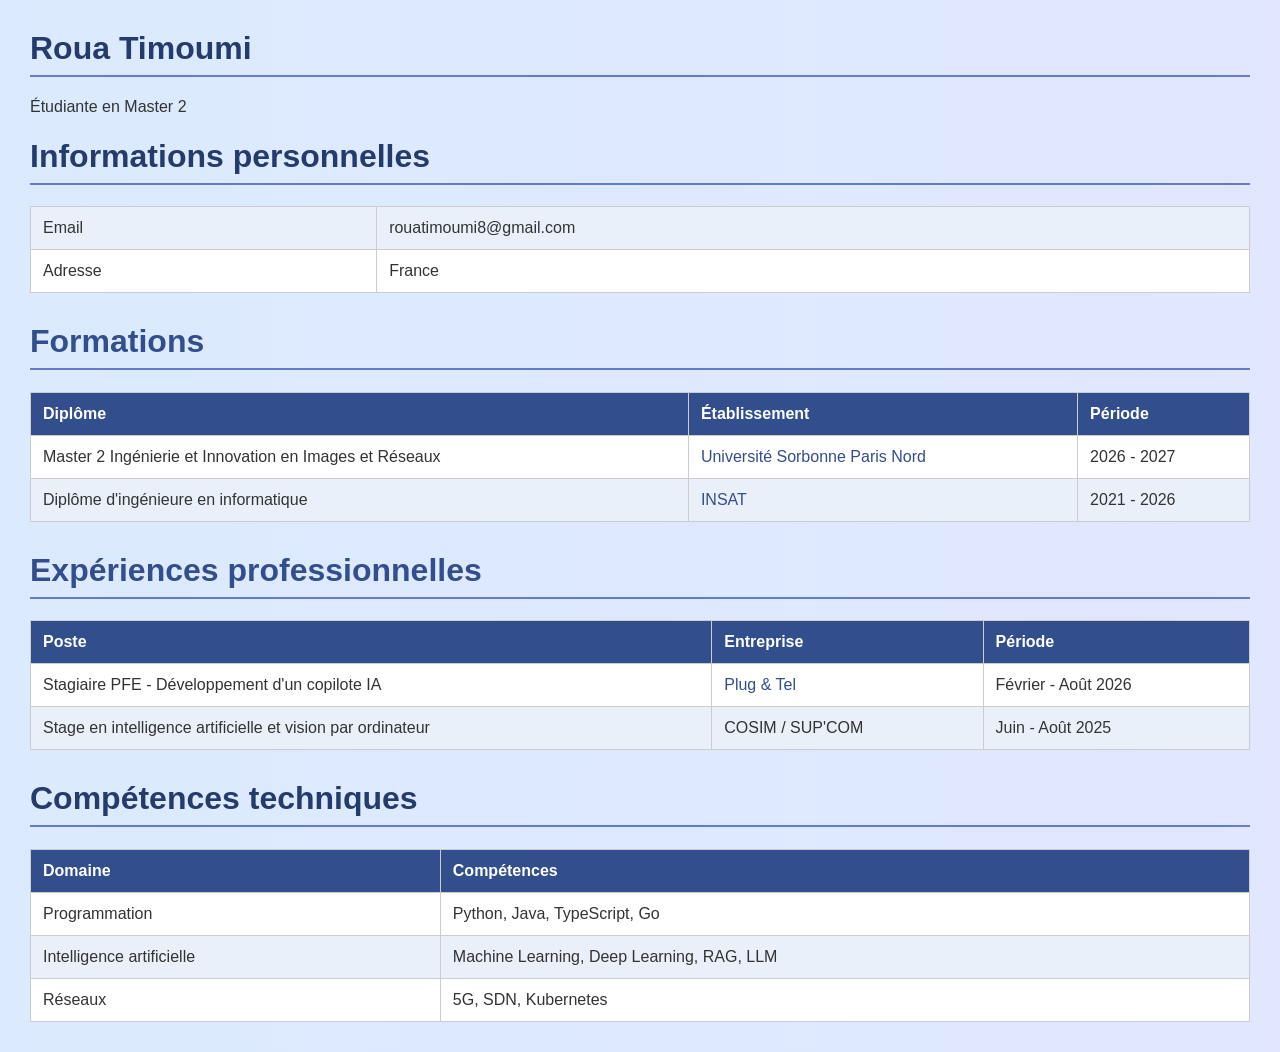
<file: tp1/index.html>
<!DOCTYPE html>
<html lang="fr">

<head>
    <meta charset="UTF-8">
    <title>Mon CV</title>
    <link rel="stylesheet" href="cv.css">
</head>

<body>

    <h1>Roua Timoumi</h1>

    <p>Étudiante en Master 2</p>

    <!-- Informations personnelles -->
    <h1>Informations personnelles</h1>

    <table width="100%" border="1">
        <tr>
            <td>Email</td>
            <td>rouatimoumi8@gmail.com</td>
        </tr>
        <tr>
            <td>Adresse</td>
            <td>France</td>
        </tr>
    </table>

    <!-- Formations -->
    <h1>
        <a href="formations.html">Formations</a>
    </h1>

    <table width="100%" border="1">
        <tr>
            <th>Diplôme</th>
            <th>Établissement</th>
            <th>Période</th>
        </tr>
        <tr>
            <td>Master 2 Ingénierie et Innovation en Images et Réseaux</td>
            <td>
                <a href="https://www.univ-spn.fr/" target="_blank">
                    Université Sorbonne Paris Nord
                </a>
            </td>
            <td>2026 - 2027</td>
        </tr>
        <tr>
            <td>Diplôme d'ingénieure en informatique</td>
            <td>
                <a href="https://www.insat.rnu.tn/" target="_blank">
                    INSAT
                </a>
            </td>
            <td>2021 - 2026</td>
        </tr>
    </table>

    <!-- Expériences professionnelles -->
    <h1>
        <a href="experiences.html">Expériences professionnelles</a>
    </h1>

    <table width="100%" border="1">
        <tr>
            <th>Poste</th>
            <th>Entreprise</th>
            <th>Période</th>
        </tr>
        <tr>
            <td>Stagiaire PFE - Développement d'un copilote IA</td>
            <td>
                <a href="https://www.plugandtel.com/" target="_blank">
                    Plug & Tel
                </a>
            </td>
            <td>Février - Août 2026</td>
        </tr>
        <tr>
            <td>Stage en intelligence artificielle et vision par ordinateur</td>
            <td>COSIM / SUP'COM</td>
            <td>Juin - Août 2025</td>
        </tr>
    </table>

    <!-- Compétences -->
    <h1>Compétences techniques</h1>

    <table width="100%" border="1">
        <tr>
            <th>Domaine</th>
            <th>Compétences</th>
        </tr>
        <tr>
            <td>Programmation</td>
            <td>Python, Java, TypeScript, Go</td>
        </tr>
        <tr>
            <td>Intelligence artificielle</td>
            <td>Machine Learning, Deep Learning, RAG, LLM</td>
        </tr>
        <tr>
            <td>Réseaux</td>
            <td>5G, SDN, Kubernetes</td>
        </tr>
    </table>

</body>
</html>
</file>
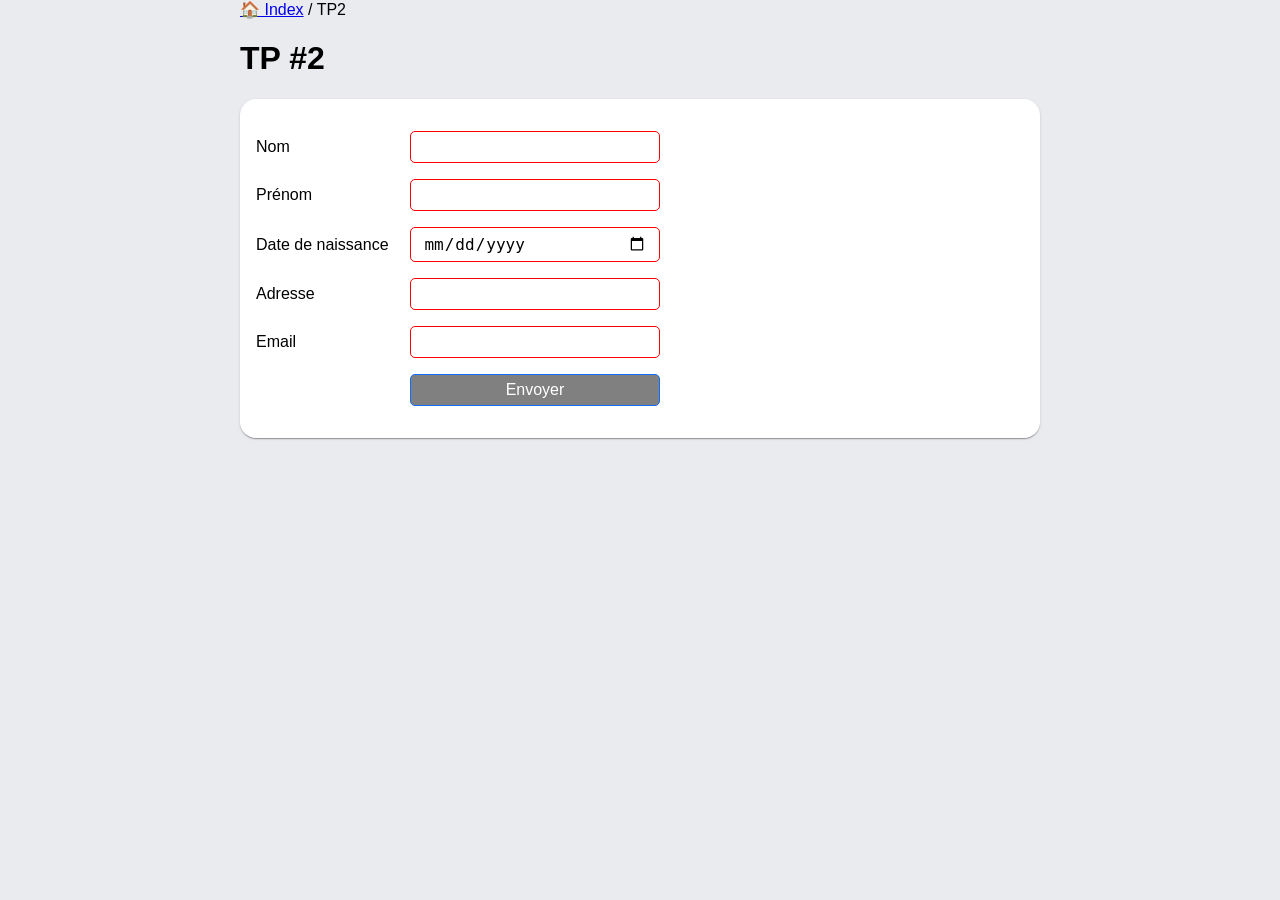
<file: tp2/index.html>
<!DOCTYPE html>
<html>

<head>
  <meta charset="utf-8" />
  <meta http-equiv="x-ua-compatible" content="ie=edge" />
  <title>TP2</title>
  <meta name="description" content="" />
  <meta name="viewport" content="width=device-width, initial-scale=1" />

  <link rel="apple-touch-icon" href="apple-touch-icon.png" />
  <!-- Place favicon.ico in the root directory -->

  <style>
    body {
      background-color: #e9ebee;
      font-family: system, -apple-system, ".SFNSText-Regular", "San Francisco",
        "Roboto", "Segoe UI", "Helvetica Neue", "Lucida Grande", sans-serif;
      font-size: 16px;
      margin: 0 auto;
      max-width: 800px;
    }
  </style>

  <!-- Feuille de style du TP2 -->
  <link rel="stylesheet" href="style.css" />
</head>

<body>
  <nav>
    <a href="..">🏠 Index</a> / TP2
  </nav>

  <h1>TP #2</h1>

  <form action="action.html" method="get">
    <p>
      <label for="name">Nom</label>
      <input type="text" id="name" name="name" minlength="2" maxlength="20" required />
      <span class="icon-ok">✔</span>
    </p>

    <p>
      <label for="firstname">Prénom</label>
      <input type="text" id="firstname" name="firstname" minlength="2" maxlength="20" required />
      <span class="icon-ok">✔</span>
    </p>

    <p>
      <label for="birthday">Date de naissance</label>
      <input type="date" id="birthday" name="birthday" required />
      <span class="icon-ok">✔</span>
    </p>

    <p>
      <label for="address">Adresse</label>
      <input type="text" id="address" name="address" minlength="5" maxlength="50" required />
      <span class="icon-ok">✔</span>
    </p>

    <p>
      <label for="email">Email</label>
      <input type="email" id="email" name="email" minlength="5" maxlength="30" required />
      <span class="icon-ok">✔</span>
    </p>

    <p class="form-actions">
      <input type="submit" value="Envoyer" class="btn-primary" />
    </p>
  </form>
</body>

</html>
</file>
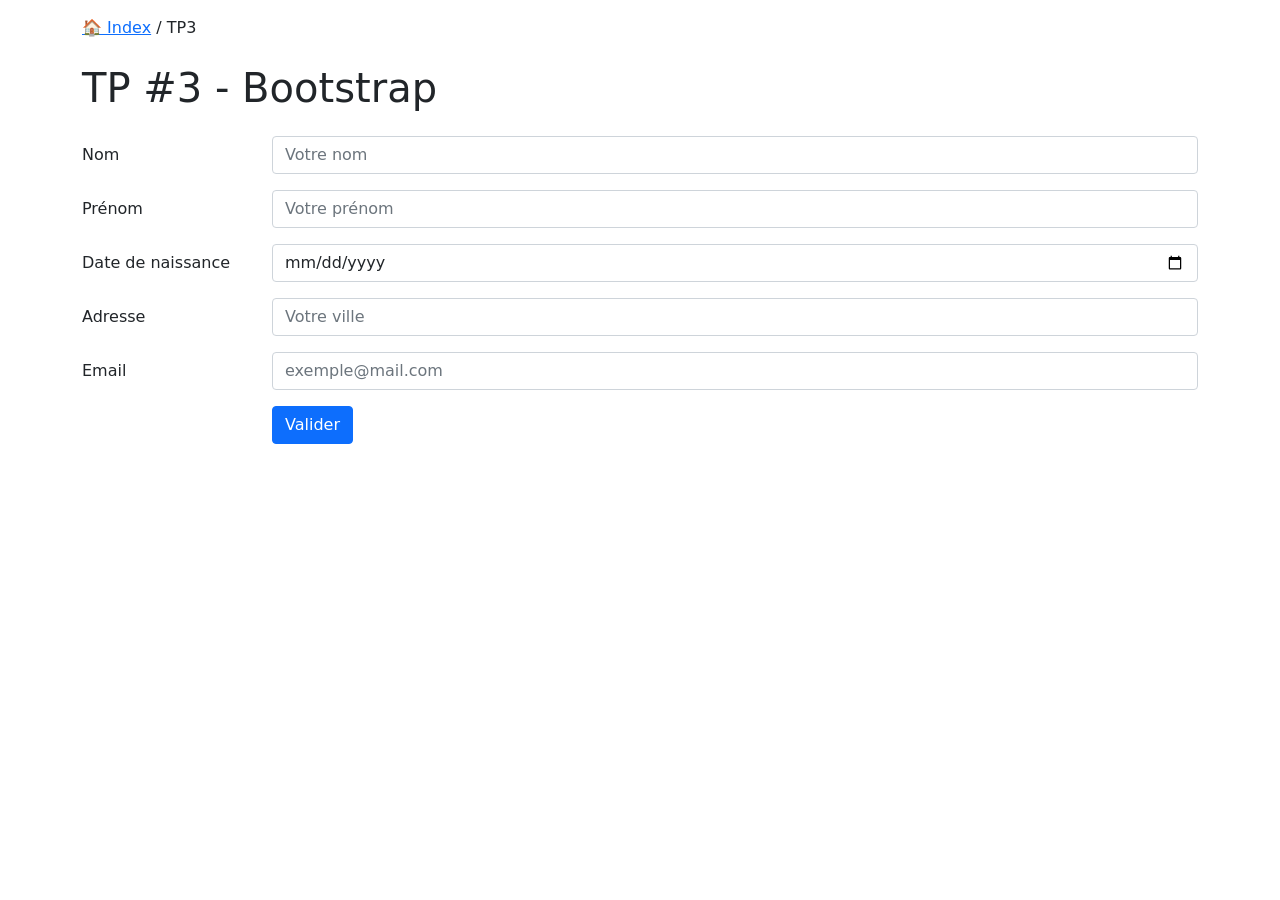
<file: tp3/index.html>
<!DOCTYPE html>
<html lang="fr">

<head>
  <meta charset="utf-8" />
  <title>TP3 - Bootstrap</title>
  <meta name="viewport" content="width=device-width, initial-scale=1" />

  <!-- CSS bootstrap -->
  <link rel="stylesheet" href="css/bootstrap.css" />

  <!-- librairie Javascript de bootstrap (modal, collapse...) -->
  <script src="js/bootstrap.bundle.js"></script>

  <!-- notre script de validation -->
  <script src="js/form-validation.js"></script>
</head>

<body>
  <div class="container">

    <nav class="mt-3">
      <a href="..">🏠 Index</a> / TP3
    </nav>

    <h1 class="my-4">TP #3 - Bootstrap</h1>

    <form>
      <!-- Nom -->
      <div class="row mb-3">
        <label for="name" class="col-sm-2 col-form-label">Nom</label>
        <div class="col-sm-10">
          <input type="text" class="form-control" id="name" name="name" placeholder="Votre nom" />
        </div>
      </div>

      <!-- Prénom -->
      <div class="row mb-3">
        <label for="firstname" class="col-sm-2 col-form-label">Prénom</label>
        <div class="col-sm-10">
          <input type="text" class="form-control" id="firstname" name="firstname" placeholder="Votre prénom" />
        </div>
      </div>

      <!-- Date de naissance -->
      <div class="row mb-3">
        <label for="birthday" class="col-sm-2 col-form-label">Date de naissance</label>
        <div class="col-sm-10">
          <input type="date" class="form-control" id="birthday" name="birthday" />
        </div>
      </div>

      <!-- Adresse -->
      <div class="row mb-3">
        <label for="address" class="col-sm-2 col-form-label">Adresse</label>
        <div class="col-sm-10">
          <input type="text" class="form-control" id="address" name="address" placeholder="Votre ville" />
        </div>
      </div>

      <!-- Email -->
      <div class="row mb-3">
        <label for="email" class="col-sm-2 col-form-label">Email</label>
        <div class="col-sm-10">
          <input type="email" class="form-control" id="email" name="email" placeholder="exemple@mail.com" />
        </div>
      </div>

      <!-- Bouton -->
      <div class="row">
        <div class="col-sm-10 offset-sm-2">
          <button type="submit" class="btn btn-primary">Valider</button>
        </div>
      </div>
    </form>

  </div>

  <!-- Modal Bootstrap (affichée en JavaScript) -->
  <div class="modal fade" id="myModal" tabindex="-1" aria-labelledby="exampleModalLabel" aria-hidden="true">
    <div class="modal-dialog">
      <div class="modal-content">
        <div class="modal-header">
          <h5 class="modal-title" id="exampleModalLabel">Modal title</h5>
          <button type="button" class="btn-close" data-bs-dismiss="modal" aria-label="Close"></button>
        </div>
        <div class="modal-body">...</div>
        <div class="modal-footer">
          <button type="button" class="btn btn-primary" data-bs-dismiss="modal">OK</button>
        </div>
      </div>
    </div>
  </div>
</body>

</html>
</file>
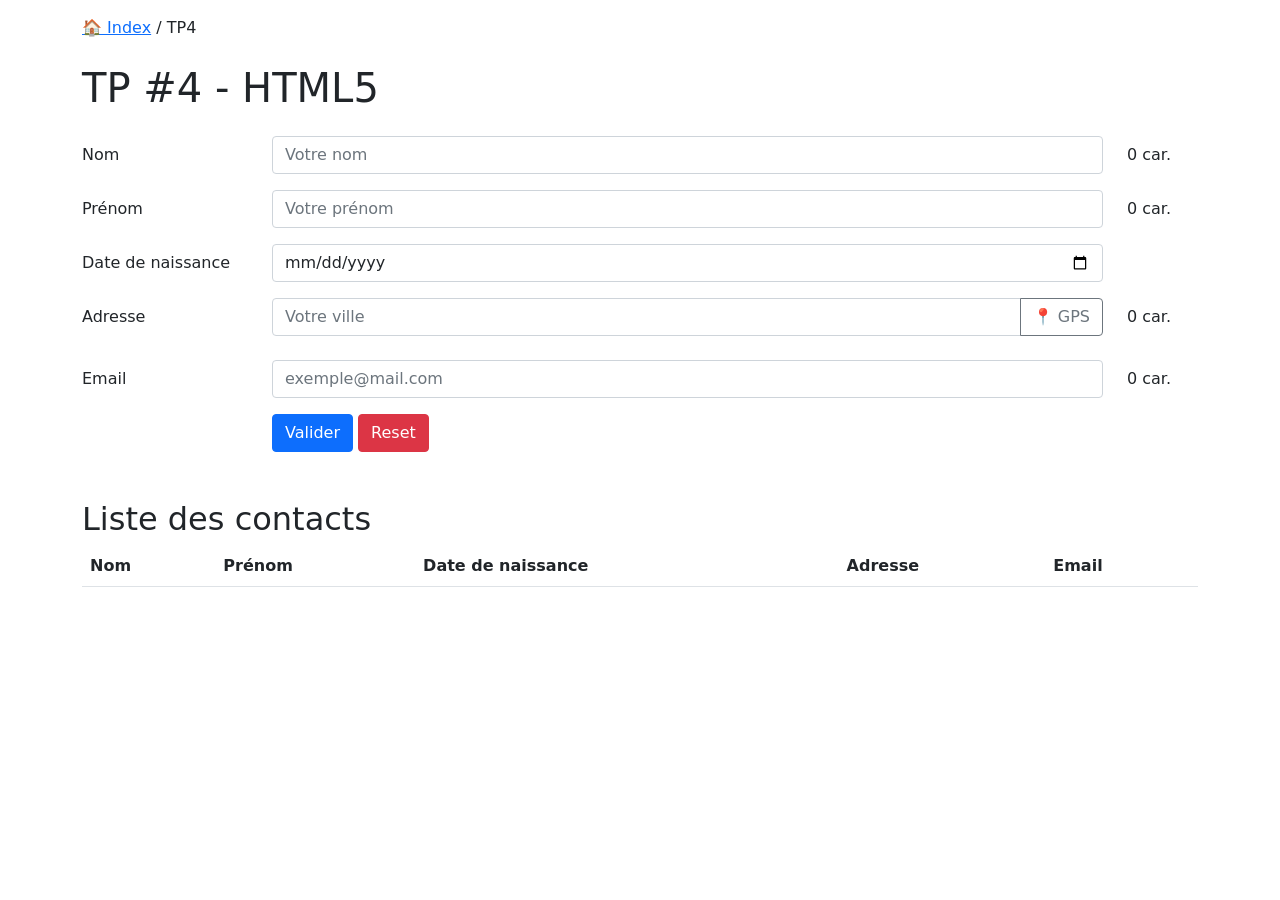
<file: tp4/index.html>
<!DOCTYPE html>
<html lang="fr">

<head>
  <meta charset="utf-8" />
  <title>TP4 - HTML5</title>
  <meta name="viewport" content="width=device-width, initial-scale=1" />

  <!-- CSS bootstrap -->
  <link rel="stylesheet" href="css/bootstrap.css" />

  <!-- librairie Javascript de bootstrap (modal, collapse...) -->
  <script src="js/bootstrap.bundle.js"></script>

  <!-- géolocalisation -->
  <script src="js/gps.js"></script>

  <!-- stockage des contacts -->
  <script src="js/store.js"></script>

  <!-- notre script de validation -->
  <script src="js/form-validation.js"></script>
</head>

<body>
  <div class="container">

    <nav class="mt-3">
      <a href="..">🏠 Index</a> / TP4
    </nav>

    <h1 class="my-4">TP #4 - HTML5</h1>

    <form>
      <!-- Nom -->
      <div class="row mb-3">
        <label for="name" class="col-sm-2 col-form-label">Nom</label>
        <div class="col-sm-9">
          <input type="text" class="form-control" id="name" name="name" placeholder="Votre nom"
            onkeyup="calcNbChar(this.id)" />
        </div>
        <div class="col-sm-1 col-form-label" data-count>0 car.</div>
      </div>

      <!-- Prénom -->
      <div class="row mb-3">
        <label for="firstname" class="col-sm-2 col-form-label">Prénom</label>
        <div class="col-sm-9">
          <input type="text" class="form-control" id="firstname" name="firstname" placeholder="Votre prénom"
            onkeyup="calcNbChar(this.id)" />
        </div>
        <div class="col-sm-1 col-form-label" data-count>0 car.</div>
      </div>

      <!-- Date de naissance (pas de compteur : toujours 10 caractères) -->
      <div class="row mb-3">
        <label for="birthday" class="col-sm-2 col-form-label">Date de naissance</label>
        <div class="col-sm-9">
          <input type="date" class="form-control" id="birthday" name="birthday" />
        </div>
      </div>

      <!-- Adresse + bouton GPS -->
      <div class="row mb-3">
        <label for="address" class="col-sm-2 col-form-label">Adresse</label>
        <div class="col-sm-9">
          <div class="input-group">
            <input type="text" class="form-control" id="address" name="address" placeholder="Votre ville"
              onkeyup="calcNbChar(this.id)" />
            <button type="button" class="btn btn-outline-secondary" id="gps">📍 GPS</button>
          </div>
          <!-- la carte s'affichera ici -->
          <div id="map" class="mt-2"></div>
        </div>
        <div class="col-sm-1 col-form-label" data-count>0 car.</div>
      </div>

      <!-- Email -->
      <div class="row mb-3">
        <label for="email" class="col-sm-2 col-form-label">Email</label>
        <div class="col-sm-9">
          <input type="email" class="form-control" id="email" name="email" placeholder="exemple@mail.com"
            onkeyup="calcNbChar(this.id)" />
        </div>
        <div class="col-sm-1 col-form-label" data-count>0 car.</div>
      </div>

      <!-- Boutons -->
      <div class="row">
        <div class="col-sm-9 offset-sm-2">
          <button type="submit" class="btn btn-primary">Valider</button>
          <!-- NOUVEAU : bouton Reset (type="button" pour ne pas envoyer le formulaire) -->
          <button type="button" class="btn btn-danger" id="reset">Reset</button>
        </div>
      </div>
    </form>

    <!-- NOUVEAU : tableau des contacts -->
    <h2 class="mt-5">Liste des contacts</h2>
    <table class="table table-striped">
      <thead>
        <tr>
          <th>Nom</th>
          <th>Prénom</th>
          <th>Date de naissance</th>
          <th>Adresse</th>
          <th>Email</th>
        </tr>
      </thead>
      <tbody>
        <!-- rempli en JavaScript par displayContactList() -->
      </tbody>
    </table>

  </div>

  <!-- Modal Bootstrap (affichée en JavaScript) -->
  <div class="modal fade" id="myModal" tabindex="-1" aria-labelledby="exampleModalLabel" aria-hidden="true">
    <div class="modal-dialog">
      <div class="modal-content">
        <div class="modal-header">
          <h5 class="modal-title" id="exampleModalLabel">Modal title</h5>
          <button type="button" class="btn-close" data-bs-dismiss="modal" aria-label="Close"></button>
        </div>
        <div class="modal-body">...</div>
        <div class="modal-footer">
          <button type="button" class="btn btn-primary" data-bs-dismiss="modal">OK</button>
        </div>
      </div>
    </div>
  </div>
</body>

</html>
</file>
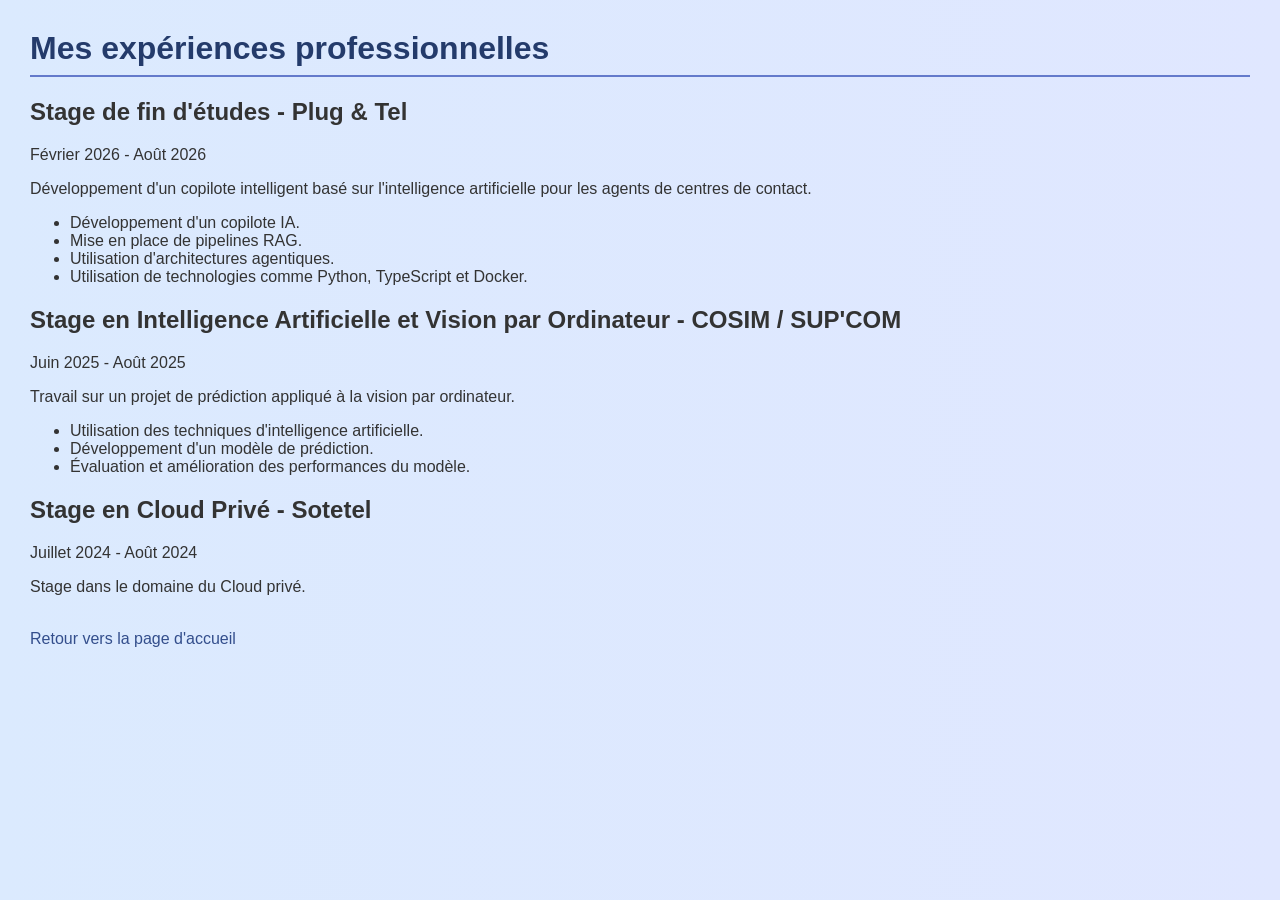
<file: tp1/expérience.html>
<!DOCTYPE html>
<html lang="fr">

<head>
    <meta charset="UTF-8">
    <title>Mes expériences professionnelles</title>
    <link rel="stylesheet" href="cv.css">
</head>

<body>

    <h1>Mes expériences professionnelles</h1>

    <h2>Stage de fin d'études - Plug & Tel</h2>

    <p>Février 2026 - Août 2026</p>

    <p>
        Développement d'un copilote intelligent basé sur
        l'intelligence artificielle pour les agents de centres de contact.
    </p>

    <ul>
        <li>Développement d'un copilote IA.</li>
        <li>Mise en place de pipelines RAG.</li>
        <li>Utilisation d'architectures agentiques.</li>
        <li>Utilisation de technologies comme Python, TypeScript et Docker.</li>
    </ul>

    <h2>Stage en Intelligence Artificielle et Vision par Ordinateur - COSIM / SUP'COM</h2>

    <p>Juin 2025 - Août 2025</p>

    <p>
        Travail sur un projet de prédiction appliqué à la vision par ordinateur.
    </p>

    <ul>
        <li>Utilisation des techniques d'intelligence artificielle.</li>
        <li>Développement d'un modèle de prédiction.</li>
        <li>Évaluation et amélioration des performances du modèle.</li>
    </ul>

    <h2>Stage en Cloud Privé - Sotetel</h2>

    <p>Juillet 2024 - Août 2024</p>

    <p>
        Stage dans le domaine du Cloud privé.
    </p>

    <br>

    <a href="index.html">Retour vers la page d'accueil</a>

</body>
</html>
</file>
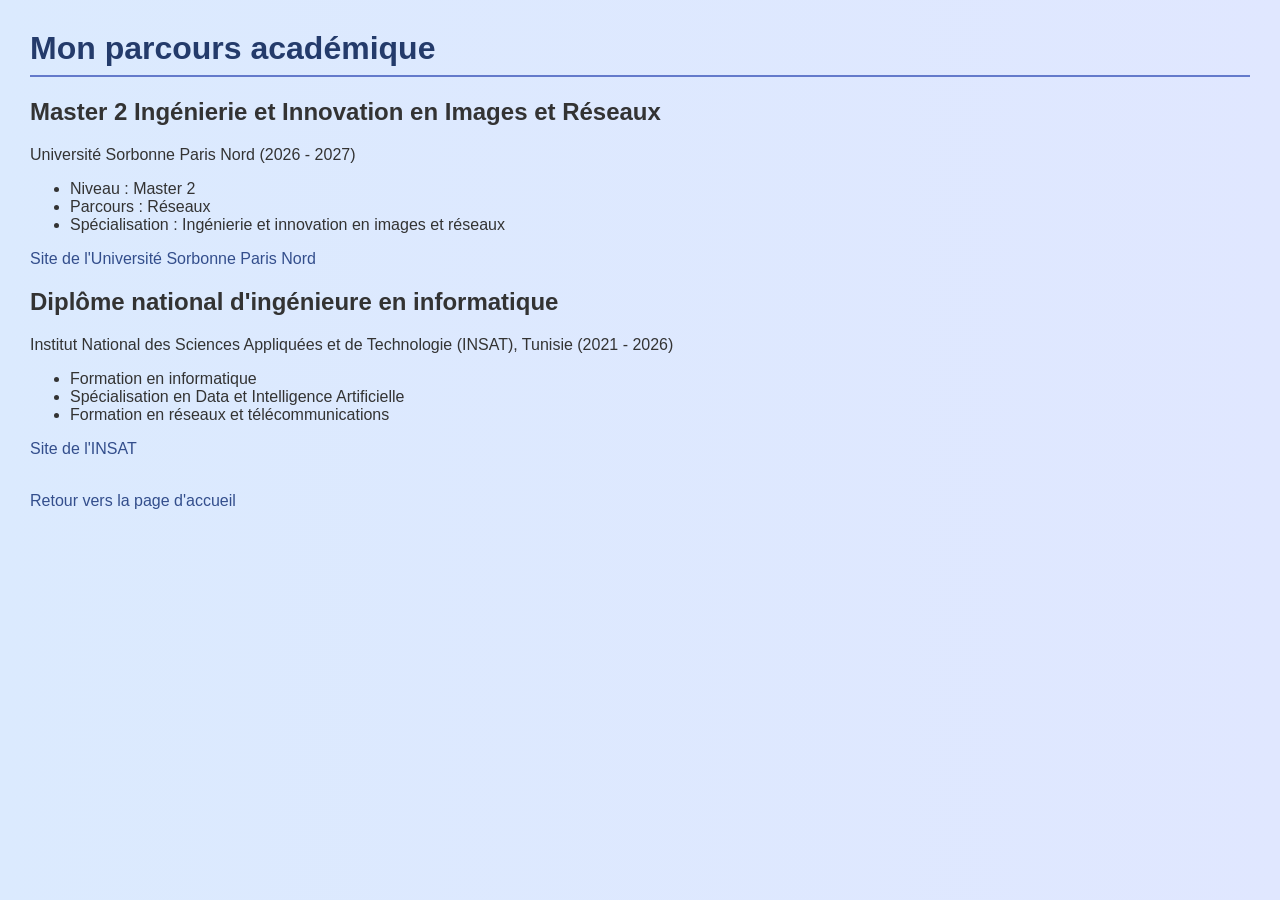
<file: tp1/formations.html>
<!DOCTYPE html>
<html lang="fr">

<head>
    <meta charset="UTF-8">
    <title>Mes formations</title>
    <link rel="stylesheet" href="cv.css">
</head>

<body>

    <h1>Mon parcours académique</h1>

    <h2>Master 2 Ingénierie et Innovation en Images et Réseaux</h2>

    <p>
        Université Sorbonne Paris Nord
        (2026 - 2027)
    </p>

    <ul>
        <li>Niveau : Master 2</li>
        <li>Parcours : Réseaux</li>
        <li>Spécialisation : Ingénierie et innovation en images et réseaux</li>
    </ul>

    <p>
        <a href="https://www.univ-spn.fr/" target="_blank">
            Site de l'Université Sorbonne Paris Nord
        </a>
    </p>

    <h2>Diplôme national d'ingénieure en informatique</h2>

    <p>
        Institut National des Sciences Appliquées et de Technologie
        (INSAT), Tunisie (2021 - 2026)
    </p>

    <ul>
        <li>Formation en informatique</li>
        <li>Spécialisation en Data et Intelligence Artificielle</li>
        <li>Formation en réseaux et télécommunications</li>
    </ul>

    <p>
        <a href="https://www.insat.rnu.tn/" target="_blank">
            Site de l'INSAT
        </a>
    </p>

    <br>

    <a href="index.html">Retour vers la page d'accueil</a>

</body>
</html>
</file>
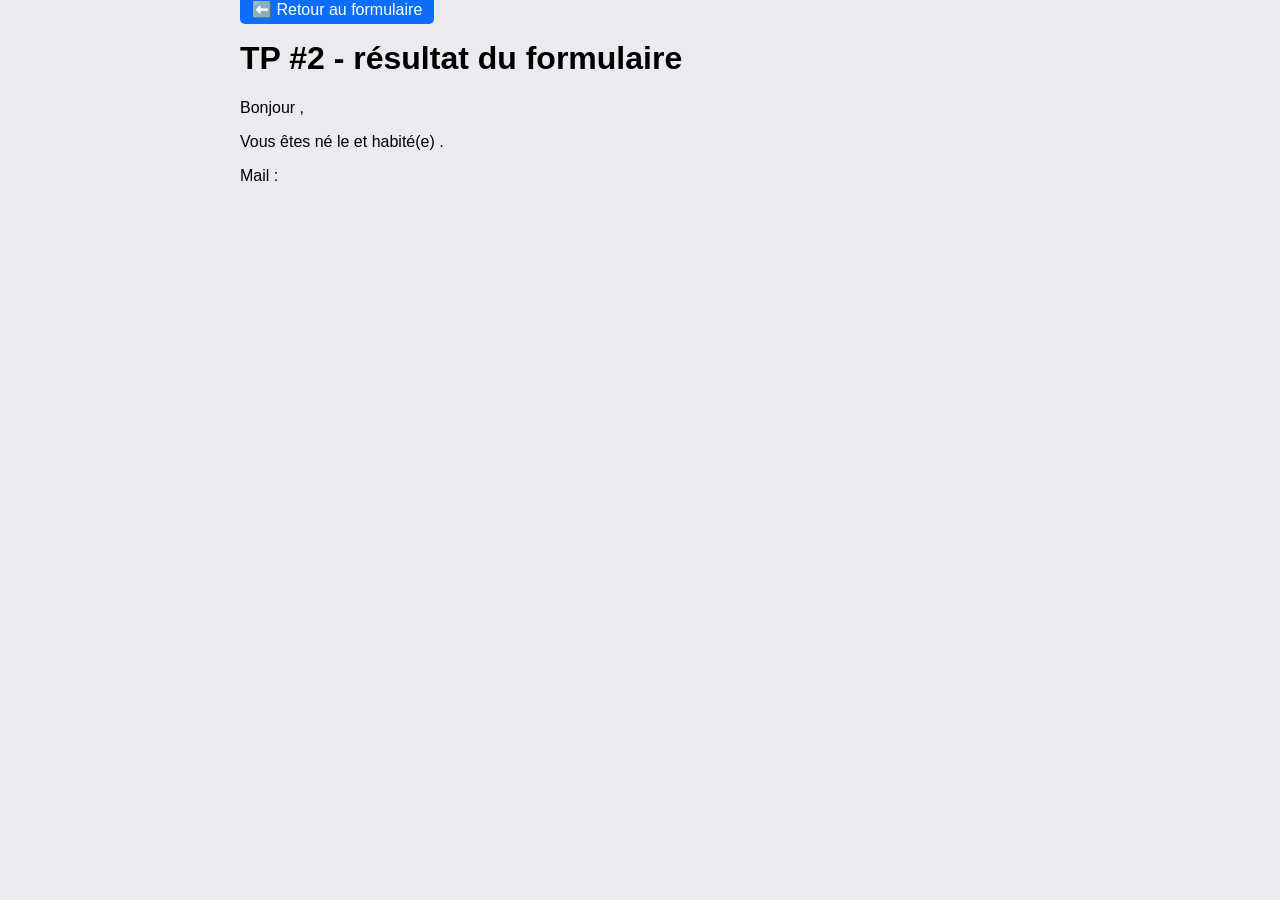
<file: tp2/action.html>
<!DOCTYPE html>
<html>

<head>
  <meta charset="utf-8" />
  <title>TP2 - Résultat</title>
  <meta name="viewport" content="width=device-width, initial-scale=1" />

  <style>
    body {
      background-color: #e9ebee;
      font-family: system, -apple-system, ".SFNSText-Regular", "San Francisco",
        "Roboto", "Segoe UI", "Helvetica Neue", "Lucida Grande", sans-serif;
      font-size: 16px;
      margin: 0 auto;
      max-width: 800px;
    }
  </style>

  <!-- Même feuille de style que le formulaire -->
  <link rel="stylesheet" href="style.css" />
  <!-- Script qui lit les données de l'URL -->
  <script type="text/javascript" src="action.js"></script>
</head>

<body>
  <a href="index.html" class="btn-primary">⬅️ Retour au formulaire</a>

  <h1>TP #2 - résultat du formulaire</h1>
  <div>
    <p>Bonjour <span id="name"></span> <span id="firstname"></span>,</p>
    <p>
      Vous êtes né le <span id="birthday"></span>
      et habité(e)
      <a href="" id="address" target="_blank"></a>.
    </p>
    <p>
      Mail :
      <a href="" id="email"></a>
    </p>
  </div>
</body>

</html>
</file>
<file: tp1/cv.css>
/* Style général de la page */
body {
    background: linear-gradient(to right, #dbeafe, #e0e7ff);
    font-family: Arial, sans-serif;
    margin: 30px;
    color: #333;
}

/* Titre principal */
h1 {
    color: #243b6b;
    border-bottom: 2px solid #647acb;
    padding-bottom: 8px;
}

/* Paragraphes */
p {
    font-size: 16px;
}

/* Tableaux */
table {
    width: 100%;
    border-collapse: collapse;
    background-color: white;
    margin-bottom: 30px;
}

/* Cellules */
th, td {
    border: 1px solid #ccc;
    padding: 12px;
    text-align: left;
}

/* En-têtes des tableaux */
th {
    background-color: #334e8c;
    color: white;
}

/* Colorer les lignes impaires */
tr:nth-child(odd) {
    background-color: #eaf0fa;
}

/* Changer la couleur d'une ligne au survol */
tr:hover {
    background-color: #c5d8f5;
}

/* Liens */
a {
    color: #334e8c;
    text-decoration: none;
}

/* Changer la couleur des liens au survol */
a:hover {
    color: orange;
    text-decoration: underline;
}

/* Agrandir les images au survol */
img:hover {
    transform: scale(2);
    transition: transform 0.3s ease;
}

/* Adaptation aux petits écrans */
@media only screen and (max-width: 600px) {

    body {
        background: radial-gradient(circle, 
            rgba(63,94,251,1) 0%, 
            rgba(252,70,107,1) 100%);
        margin: 10px;
    }

    table {
        display: block;
        width: 100%;
        overflow-x: auto;
    }

    th, td {
        padding: 8px;
    }

    h1 {
        font-size: 22px;
    }
}
</file>
<file: tp2/style.css>
/* ===== Alignement des labels et des champs ===== */
label {
  width: 150px;
  display: inline-block;
}

input {
  width: 250px;
  padding: 6px 12px;          /* 6px en hauteur, 12px en largeur */
  border-radius: 5px;
  border: 1px solid gray;
  font-size: 1em;
  box-sizing: border-box;     /* le padding ne change pas la largeur */
}

/* ===== Le formulaire ===== */
form {
  background-color: white;
  border-radius: 16px;
  padding: 16px;
  box-shadow: 0 2px 1px -1px #0003, 0 1px 1px #00000024, 0 1px 3px #0000001f;
}

/* Aligne le bouton sous les champs (150px du label + l'espace) */
.form-actions {
  padding-left: 154px;
}

/* ===== Le bouton bleu ===== */
.btn-primary {
  border-radius: 5px;
  padding: 6px 12px;
  background-color: #0d6efd;
  border-color: #0d6efd;
  color: #fff;
  cursor: pointer;
  text-decoration: none;
}

/* ===== 2.1 Formulaire non valide : bouton gris ===== */
form:invalid input[type="submit"] {
  background-color: gray;
}

/* ===== 2.2 Champ non valide : bordure rouge + ✔ caché ===== */
input:invalid {
  border-color: red;
}

input:invalid + .icon-ok {
  display: none;
}

/* ===== 2.3 Champ valide : ✔ visible ===== */
input:valid + .icon-ok {
  display: inline-block;
}
</file>
